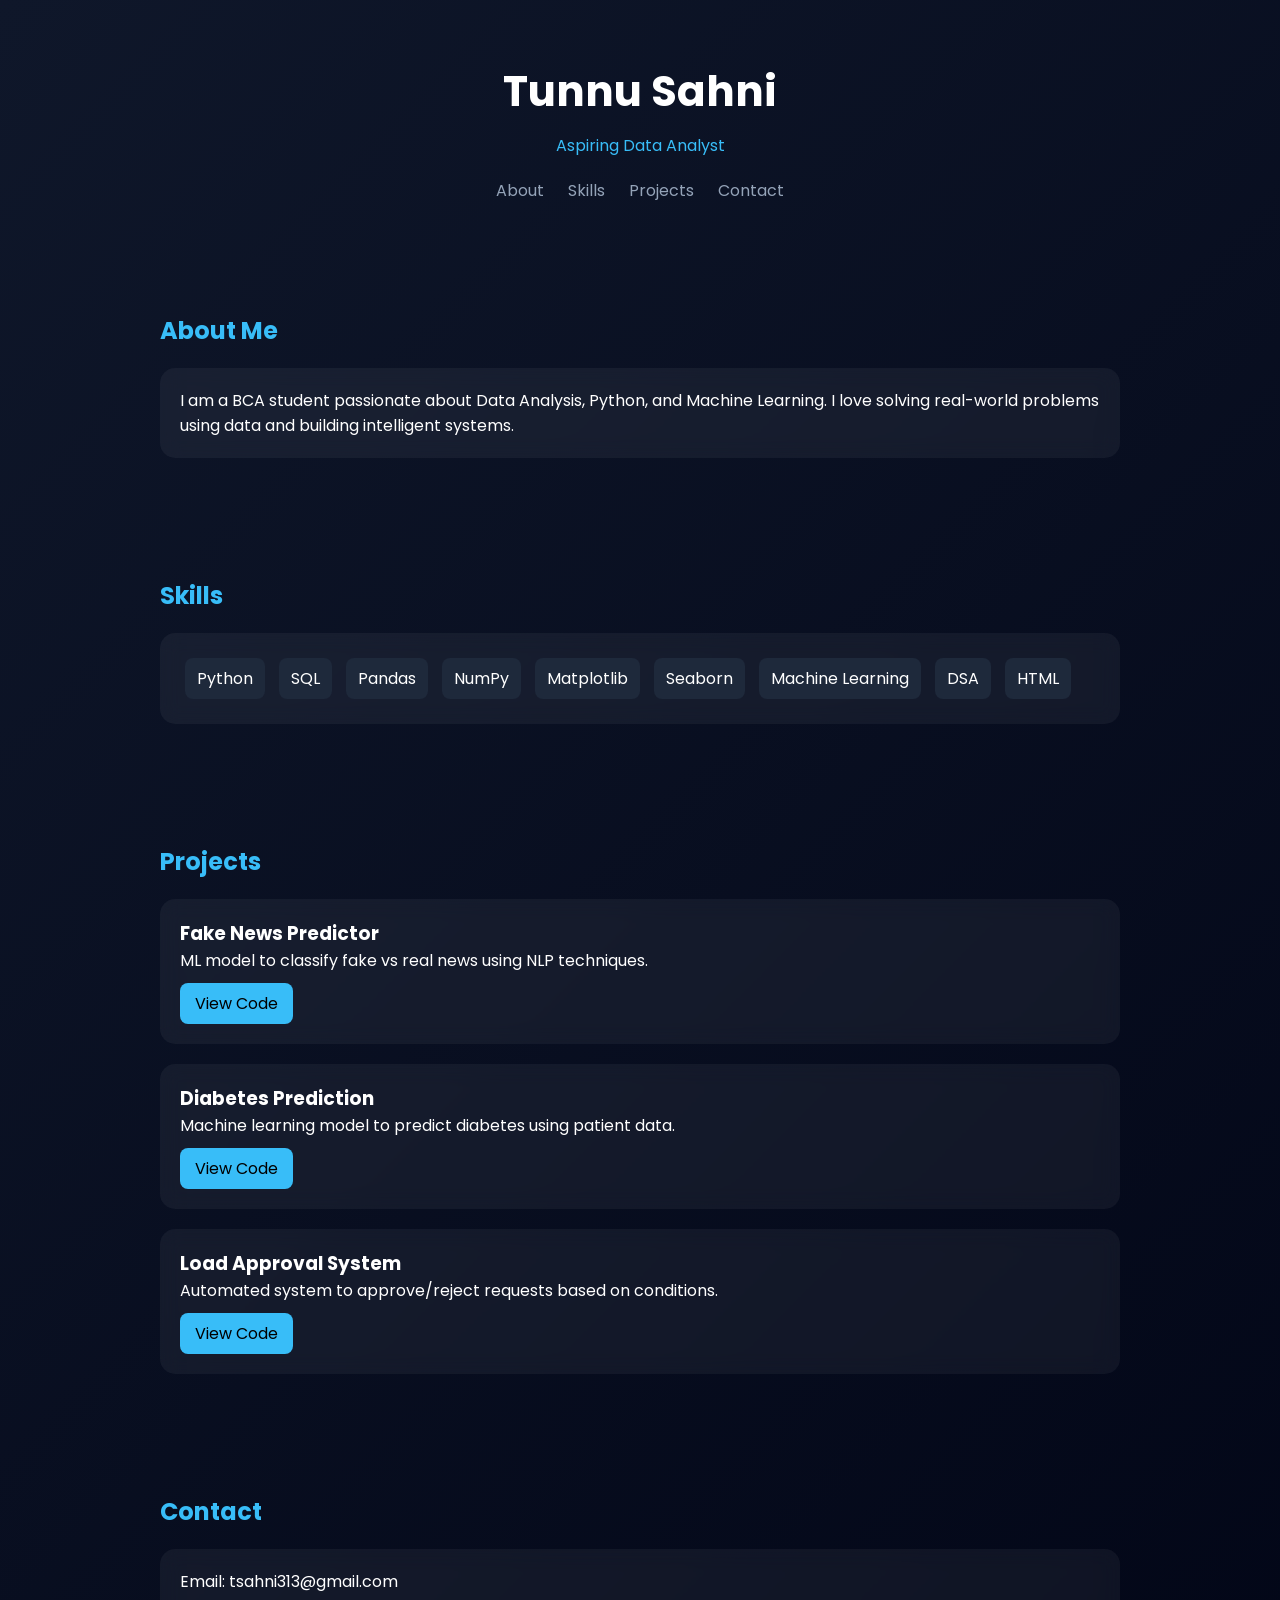
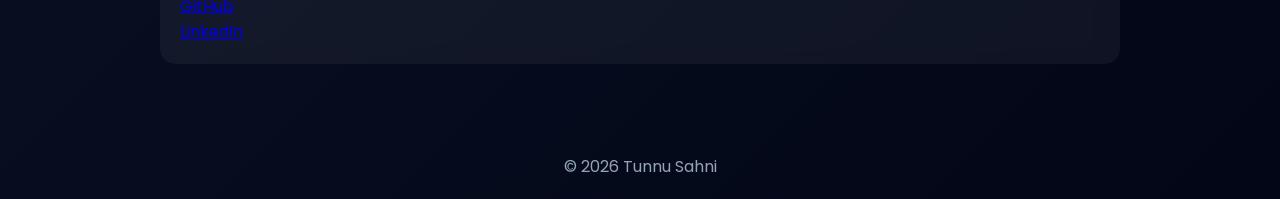
<file: OneDrive/Desktop/portfolio.py/portfolio/index.html>
<!DOCTYPE html>
<html lang="en">
<head>
<meta charset="UTF-8">
<meta name="viewport" content="width=device-width, initial-scale=1.0">
<title>Tunnu Sahni | Data Analyst</title>
<link href="https://fonts.googleapis.com/css2?family=Poppins:wght@300;500;700&display=swap" rel="stylesheet">
<style>
*{margin:0;padding:0;box-sizing:border-box;font-family:'Poppins',sans-serif}
body{background:linear-gradient(135deg,#0f172a,#020617);color:#fff}
header{padding:60px 20px;text-align:center}
h1{font-size:42px}
p.tag{color:#38bdf8;margin-top:10px}
nav{margin-top:20px}
nav a{margin:0 10px;color:#94a3b8;text-decoration:none}
nav a:hover{color:#3898f8}
section{padding:50px 20px;max-width:1000px;margin:auto}
h2{color:#38bdf8;margin-bottom:20px}
.card{background:rgba(255,255,255,0.05);backdrop-filter:blur(10px);padding:20px;border-radius:15px;margin-bottom:20px;transition:0.3s}
.card:hover{transform:translateY(-5px);box-shadow:0 10px 30px rgba(0,0,0,0.5)}
.skills span{display:inline-block;background:#1e293b;padding:8px 12px;margin:5px;border-radius:8px}
.btn{display:inline-block;margin-top:10px;padding:8px 15px;background:#38bdf8;color:#000;border-radius:8px;text-decoration:none}
footer{text-align:center;padding:20px;color:#94a3b8}
</style>
</head>
<body>

<header>
<h1>Tunnu Sahni</h1>
<p class="tag">Aspiring Data Analyst</p>
<nav>
<a href="#about">About</a>
<a href="#skills">Skills</a>
<a href="#projects">Projects</a>
<a href="#contact">Contact</a>
</nav>
</header>

<section id="about">
<h2>About Me</h2>
<div class="card">
<p>I am a BCA student passionate about Data Analysis, Python, and Machine Learning. I love solving real-world problems using data and building intelligent systems.</p>
</div>
</section>

<section id="skills">
<h2>Skills</h2>
<div class="card skills">
<span>Python</span>
<span>SQL</span>
<span>Pandas</span>
<span>NumPy</span>
<span>Matplotlib</span>
<span>Seaborn</span>
<span>Machine Learning</span>
<span>DSA</span>
<span>HTML</span>
</div>
</section>

<section id="projects">
<h2>Projects</h2>

<div class="card">
<h3>Fake News Predictor</h3>
<p>ML model to classify fake vs real news using NLP techniques.</p>
<a class="btn" href="https://github.com/tunnu-sahni">View Code</a>
</div>

<div class="card">
<h3>Diabetes Prediction</h3>
<p>Machine learning model to predict diabetes using patient data.</p>
<a class="btn" href="https://github.com/tunnu-sahni">View Code</a>
</div>

<div class="card">
<h3>Load Approval System</h3>
<p>Automated system to approve/reject requests based on conditions.</p>
<a class="btn" href="https://github.com/tunnu-sahni">View Code</a>
</div>

</section>

<section id="contact">
<h2>Contact</h2>
<div class="card">
<p>Email: tsahni313@gmail.com</p>
<p><a href="https://github.com/tunnu-sahni">GitHub</a></p>
<p><a href="https://www.linkedin.com/in/tunnu-sahni-50b932309">LinkedIn</a></p>
</div>
</section>

<footer>
<p>© 2026 Tunnu Sahni</p>
</footer>

</body>
</html>
</file>
